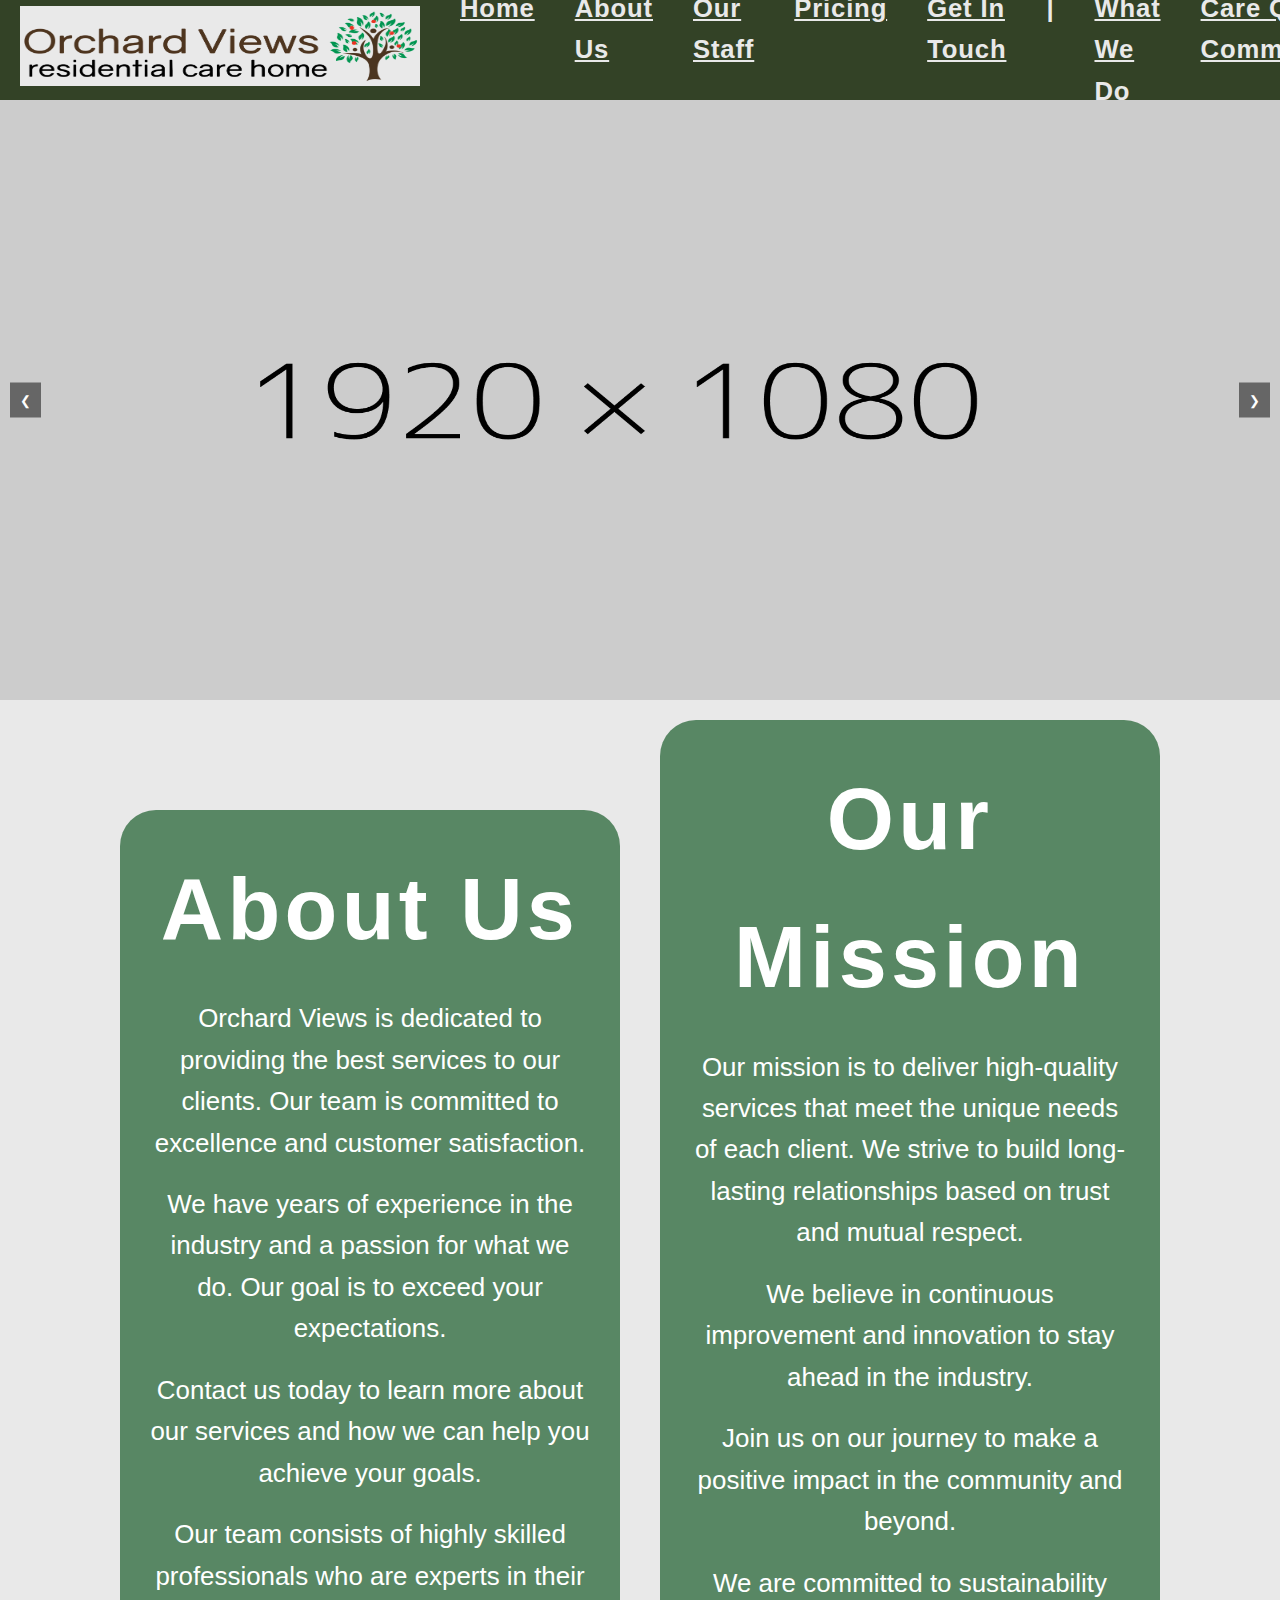
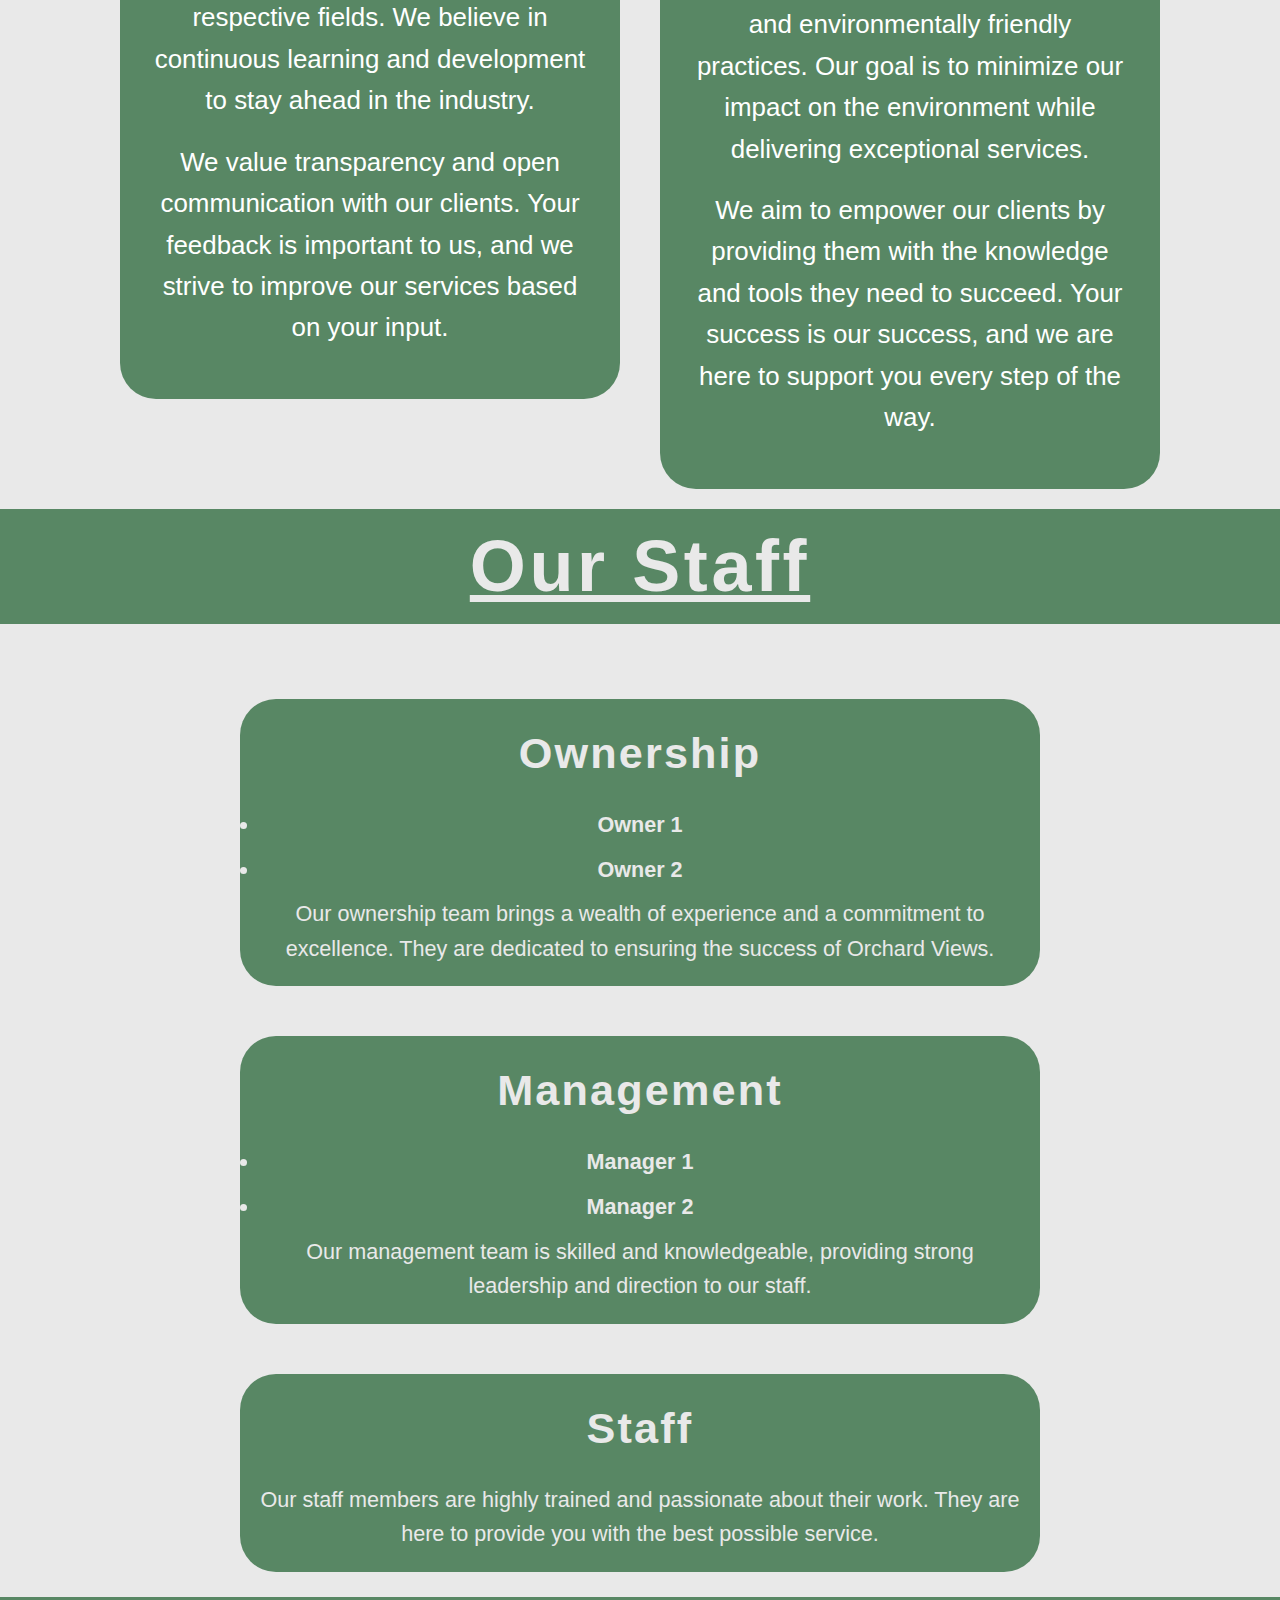
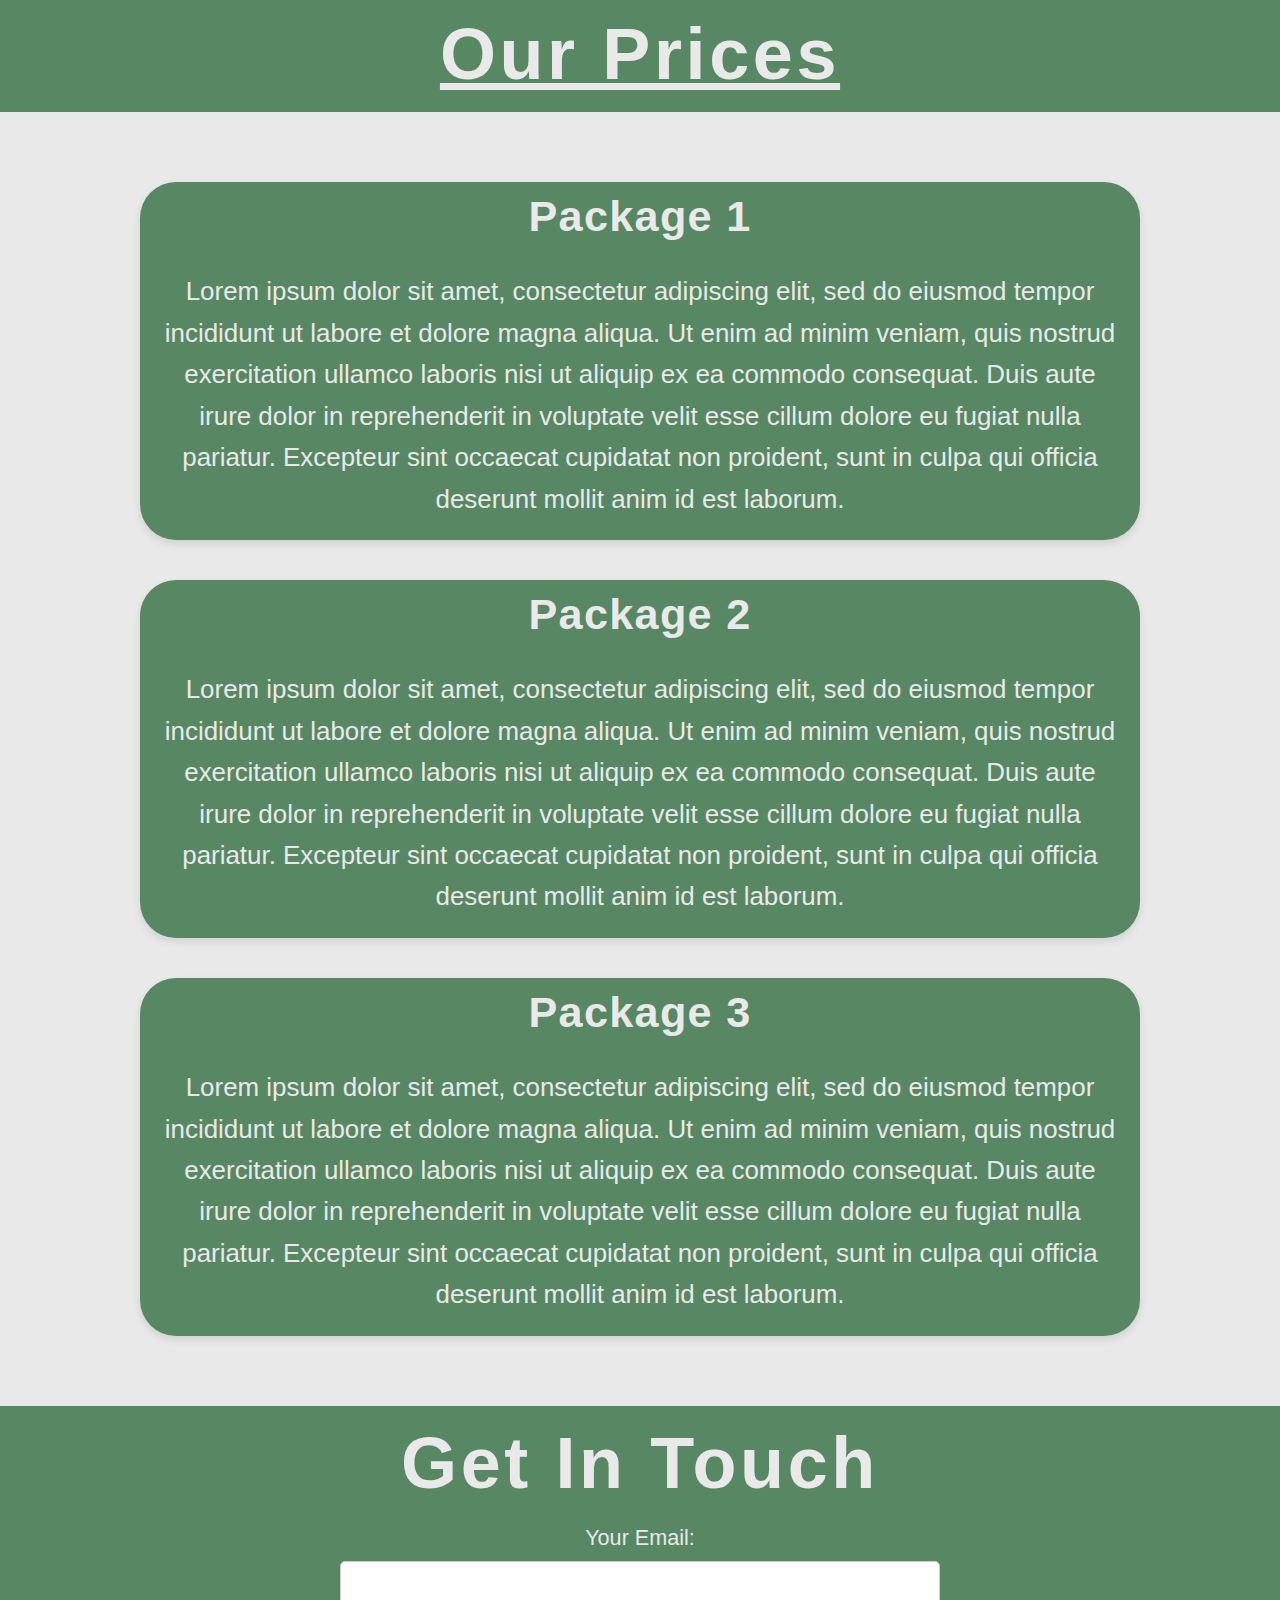
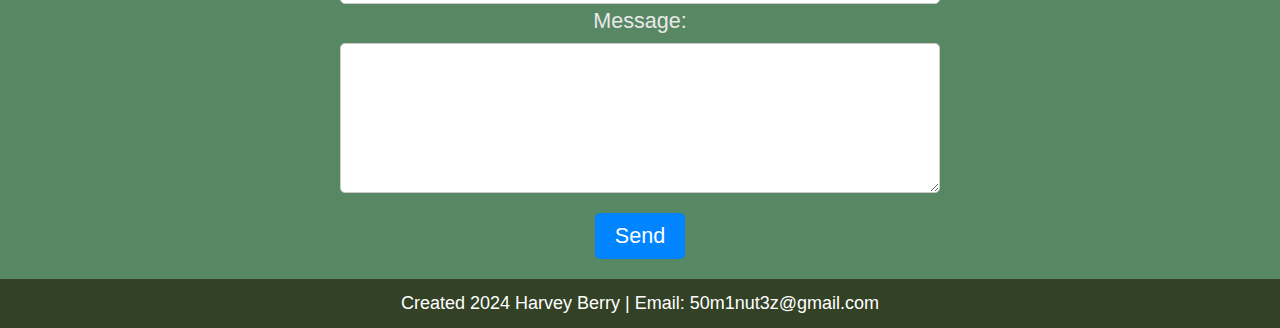
<file: index.html>
<!DOCTYPE html>
<html lang="en">
<head>
    <meta charset="UTF-8">
    <meta name="viewport" content="width=device-width, initial-scale=1.0">
    <meta name="description" content="Orchard Views Residential Care Home">
    <link rel="icon" href="GuiElements/TreeLogo.png">
    <title>Orchard Views Residential Care Home</title>
    <link rel="stylesheet" href="Formatting.css">
</head>

<body>
    <!-- Header Section -->
    <header>
        <a href="Index.html">
            <img src="GuiElements/TranspLogo.png" alt="Logo">
        </a>     
        <nav>
            <ul>

                <li><a href="index.html"><u>Home</u></a></li>
                <li><a href="#about"><u>About Us</u></a></li>
                <li><a href="#OurStaff"><u>Our Staff</u></a></li>
                <li><a href="#Pricing"><u>Pricing</u></a></li>
                <li><a href="#contact"><u>Get In Touch</u></a></li>

                <lidiv>|</lidiv>

                <li><a href="What We Do.html"><u>What We Do</u></a></li>
                <li><a href="CQC.html"><u>Care Quality Commission</u></a></li>

            </ul>
        </nav>
    </header>

    <!-- Carousel Section Test-->
    <section id="carousel">
        <div class="carousel-container">
            <div class="carousel-slide">
                <img src="GuiElements/hd1080.png" alt="Slide 1">
                <img src="GuiElements/hd1080.png" alt="Slide 2">
                <img src="GuiElements/hd1080.png" alt="Slide 3">
            </div>
        </div>
        <button class="prev" onclick="moveSlide(-1)">&#10094;</button>
        <button class="next" onclick="moveSlide(1)">&#10095;</button>
    </section>

    <!-- About Section -->
    <section id="about">
        <div class="about-text">
            <h1>About Us</h1>
            <p>
                Orchard Views is dedicated to providing the best services to our clients. Our team is committed to excellence and customer satisfaction.
            </p>
            <p>
                We have years of experience in the industry and a passion for what we do. Our goal is to exceed your expectations.
            </p>
            <p>
                Contact us today to learn more about our services and how we can help you achieve your goals.
            </p>
            <p>
                Our team consists of highly skilled professionals who are experts in their respective fields. We believe in continuous learning and development to stay ahead in the industry.
            </p>
            <p>
                We value transparency and open communication with our clients. Your feedback is important to us, and we strive to improve our services based on your input.
            </p>
        </div>
        <div class="about-text">
            <h1>Our Mission</h1>
            <p>
                Our mission is to deliver high-quality services that meet the unique needs of each client. We strive to build long-lasting relationships based on trust and mutual respect.
            </p>
            <p>
                We believe in continuous improvement and innovation to stay ahead in the industry.
            </p>
            <p>
                Join us on our journey to make a positive impact in the community and beyond.
            </p>
            <p>
                We are committed to sustainability and environmentally friendly practices. Our goal is to minimize our impact on the environment while delivering exceptional services.
            </p>
            <p>
                We aim to empower our clients by providing them with the knowledge and tools they need to succeed. Your success is our success, and we are here to support you every step of the way.
            </p>
        </div>
    </section>

    <!-- Our Staff Section -->
    <section id="OurStaff">
        <h1><u>Our Staff</u></h1>

        <div class="Staff1">
            <h2>Ownership</h2>
            <li>Owner 1</li>
            <li>Owner 2</li>
            <p>Our ownership team brings a wealth of experience and a commitment to excellence. They are dedicated to ensuring the success of Orchard Views.</p>
        </div>

        <div class="Staff2">
            <h2>Management</h2>
            <li>Manager 1</li>
            <li>Manager 2</li>
            <p>Our management team is skilled and knowledgeable, providing strong leadership and direction to our staff.</p>
        </div>

        <div class="Staff3">
            <h2>Staff</h2>
            <p>Our staff members are highly trained and passionate about their work. They are here to provide you with the best possible service.</p>
        </div>
    </section>

    <!-- Pricing Section -->
    <section id="Pricing">
        <h1><u>Our Prices</u></h1>

        <div class="package1">
            <h2>Package 1</h2>
            <p class="package-description">
                Lorem ipsum dolor sit amet, consectetur adipiscing elit, sed do eiusmod tempor incididunt ut labore et dolore magna aliqua. Ut enim ad minim veniam, quis nostrud exercitation ullamco laboris nisi ut aliquip ex ea commodo consequat. Duis aute irure dolor in reprehenderit in voluptate velit esse cillum dolore eu fugiat nulla pariatur. Excepteur sint occaecat cupidatat non proident, sunt in culpa qui officia deserunt mollit anim id est laborum.
            </p>
        </div>

        <div class="package2">
            <h2>Package 2</h2>
            <p class="package-description">
                Lorem ipsum dolor sit amet, consectetur adipiscing elit, sed do eiusmod tempor incididunt ut labore et dolore magna aliqua. Ut enim ad minim veniam, quis nostrud exercitation ullamco laboris nisi ut aliquip ex ea commodo consequat. Duis aute irure dolor in reprehenderit in voluptate velit esse cillum dolore eu fugiat nulla pariatur. Excepteur sint occaecat cupidatat non proident, sunt in culpa qui officia deserunt mollit anim id est laborum.
            </p>
        </div>

        <div class="package3">
            <h2>Package 3</h2>
            <p class="package-description">
                Lorem ipsum dolor sit amet, consectetur adipiscing elit, sed do eiusmod tempor incididunt ut labore et dolore magna aliqua. Ut enim ad minim veniam, quis nostrud exercitation ullamco laboris nisi ut aliquip ex ea commodo consequat. Duis aute irure dolor in reprehenderit in voluptate velit esse cillum dolore eu fugiat nulla pariatur. Excepteur sint occaecat cupidatat non proident, sunt in culpa qui officia deserunt mollit anim id est laborum.
            </p>
        </div>

    </section>

    <section id="contact">
        <h1>Get In Touch</h1>
        <div class="container">
            <form id="contactForm" action="https://formspree.io/f/meoqbbvv" method="POST">
                <label for="email">Your Email:</label>
                <input type="email" id="email" name="email" required minlength="5">
                <label for="message">Message:</label>
                <textarea id="message" name="message" required minlength="50"></textarea>
                <button type="submit">Send</button>
            </form>
            <p id="formResponse" style="display:none; color: green;">Thank you for your message. We will get back to you soon!</p>
        </div>
    </section>

    <div id="buttonContainer"></div>

    <footer>
        <p>Created 2024 Harvey Berry | Email: 50m1nut3z@gmail.com</p>
    </footer>

    <script src="Frontend.js" defer></script>
</body>
</html>
</file>
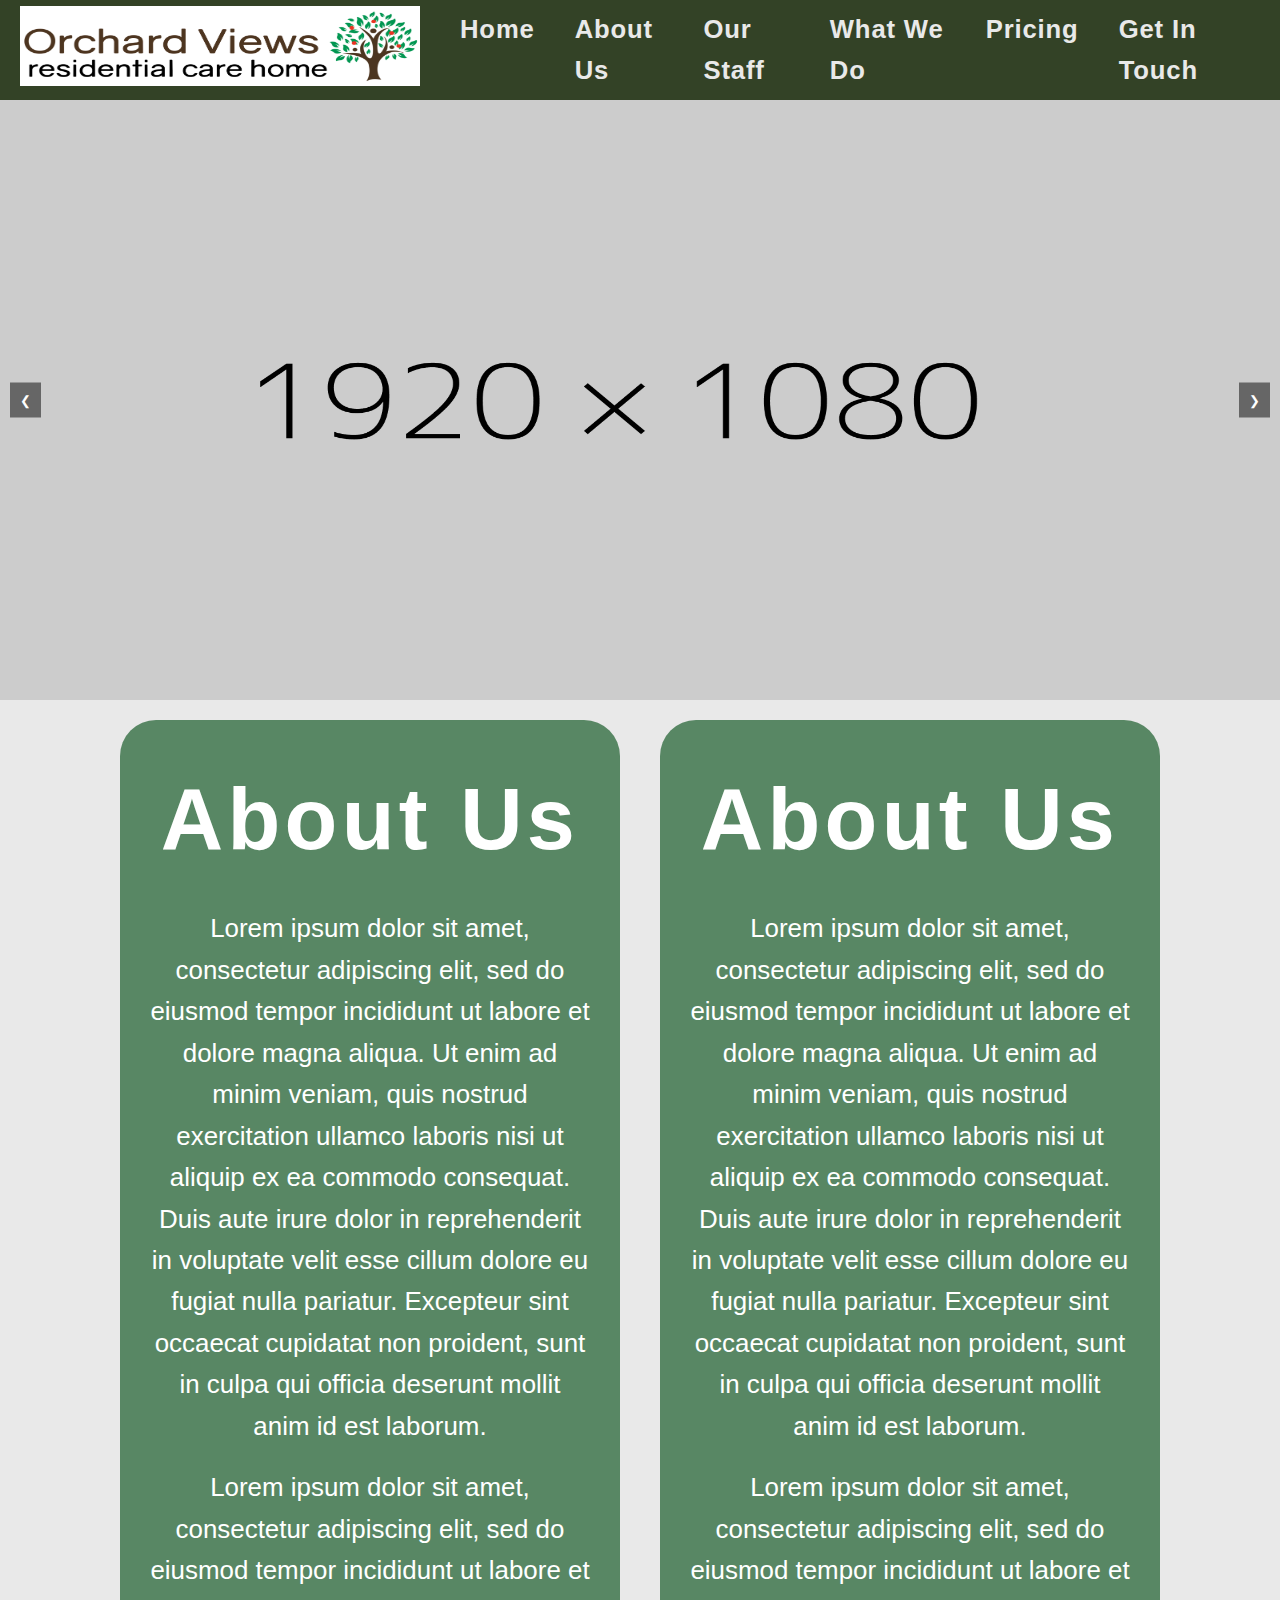
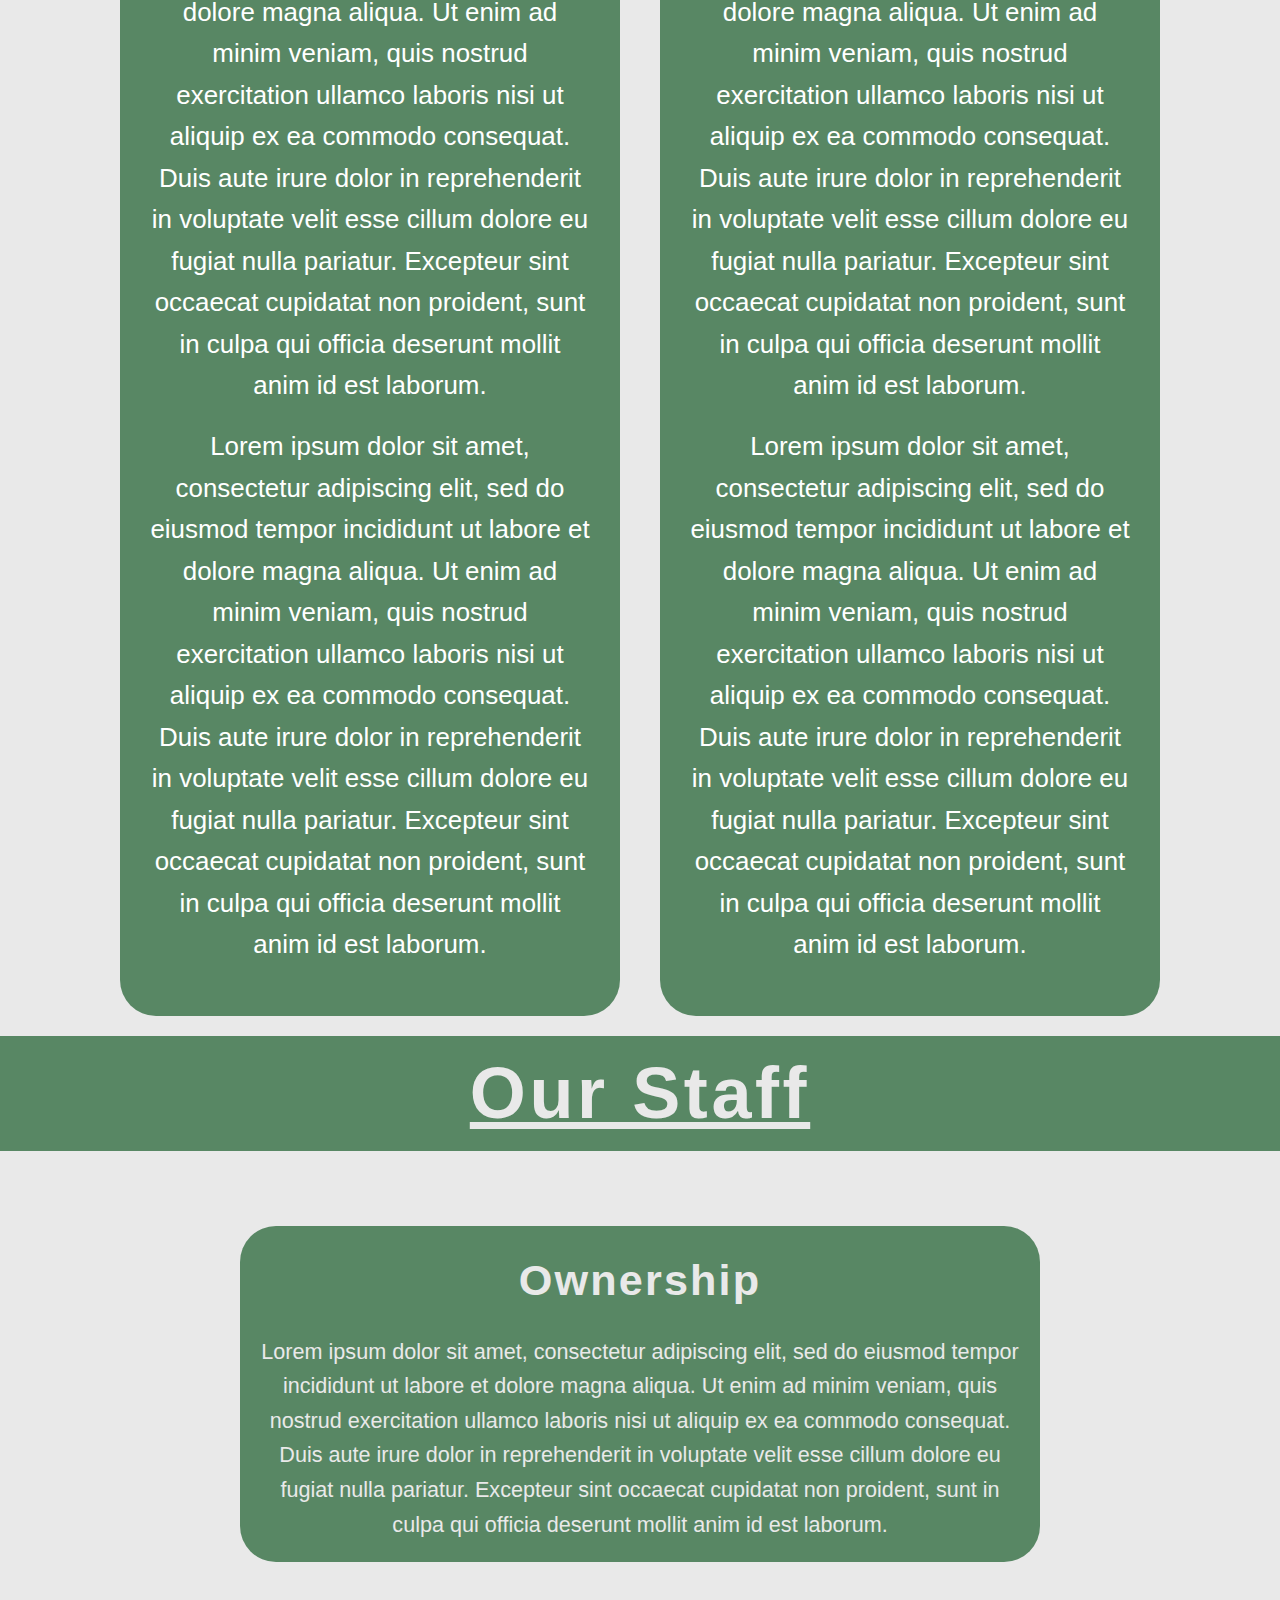
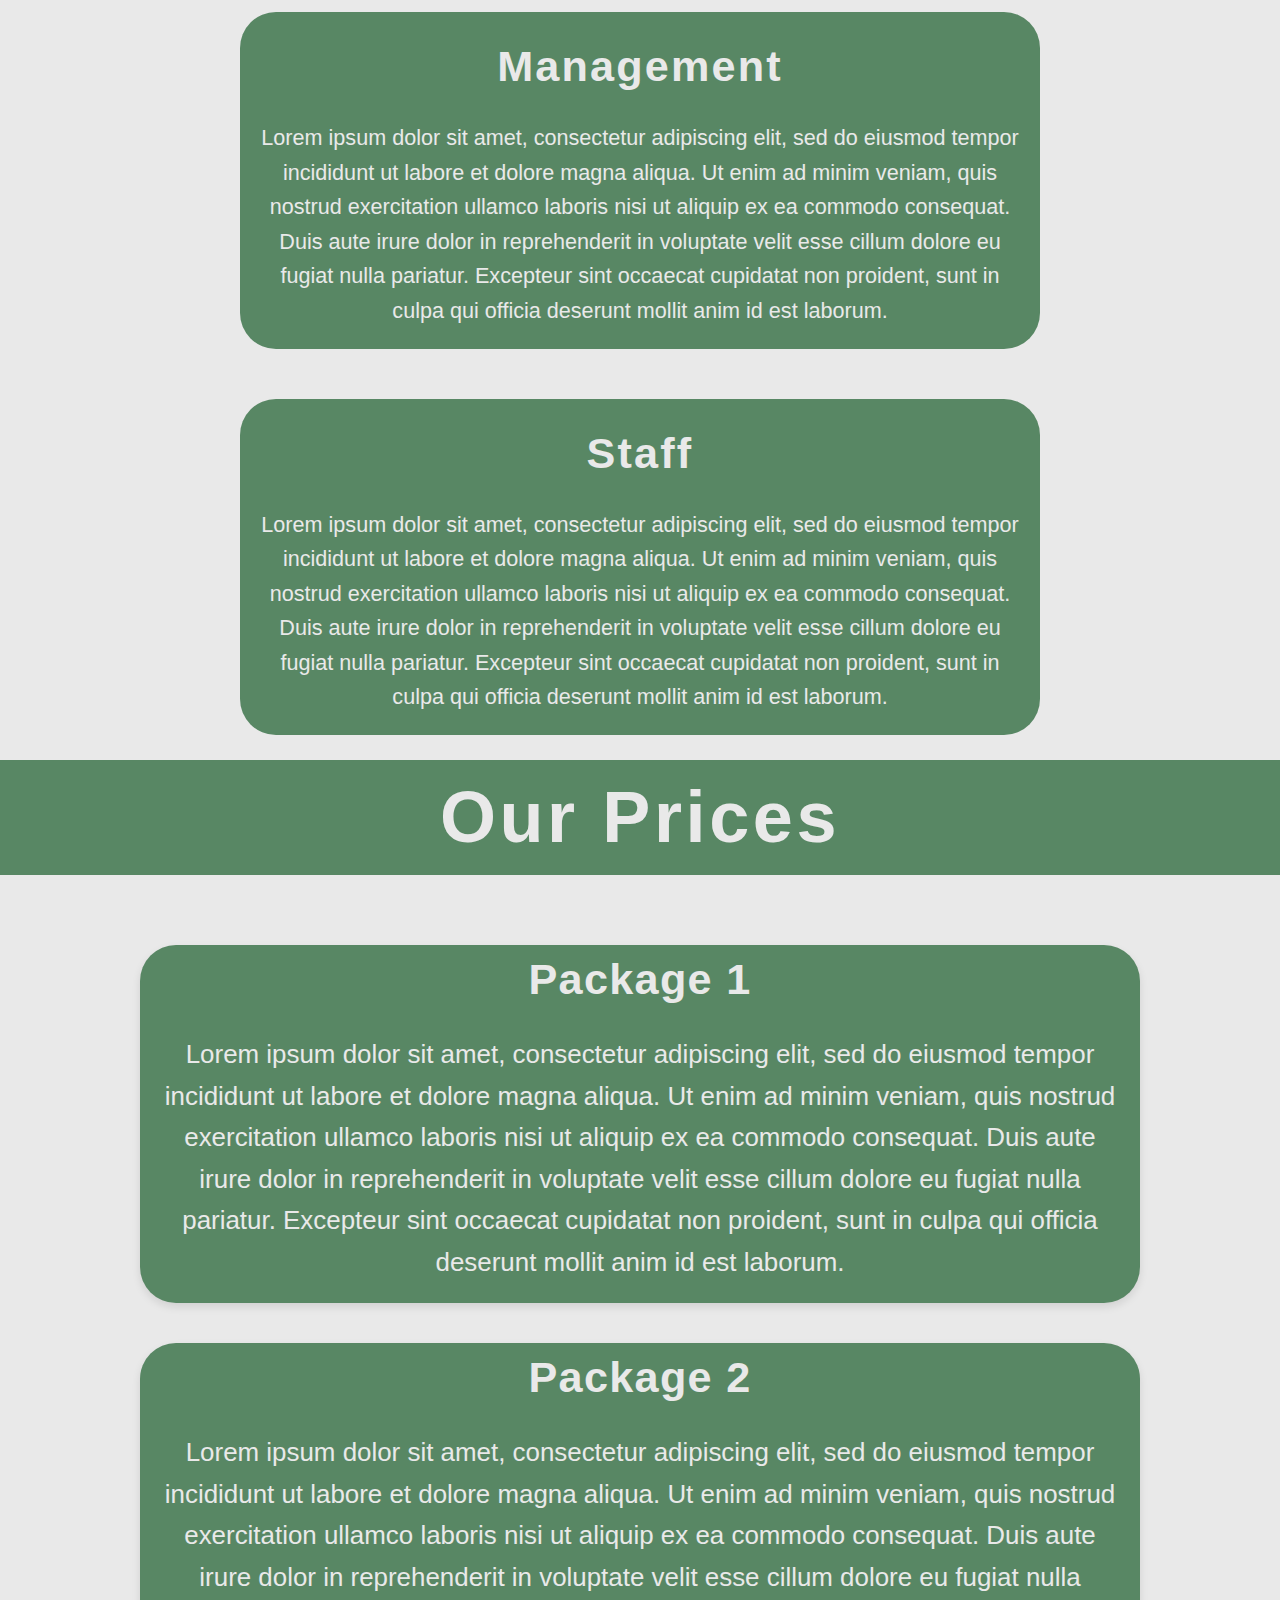
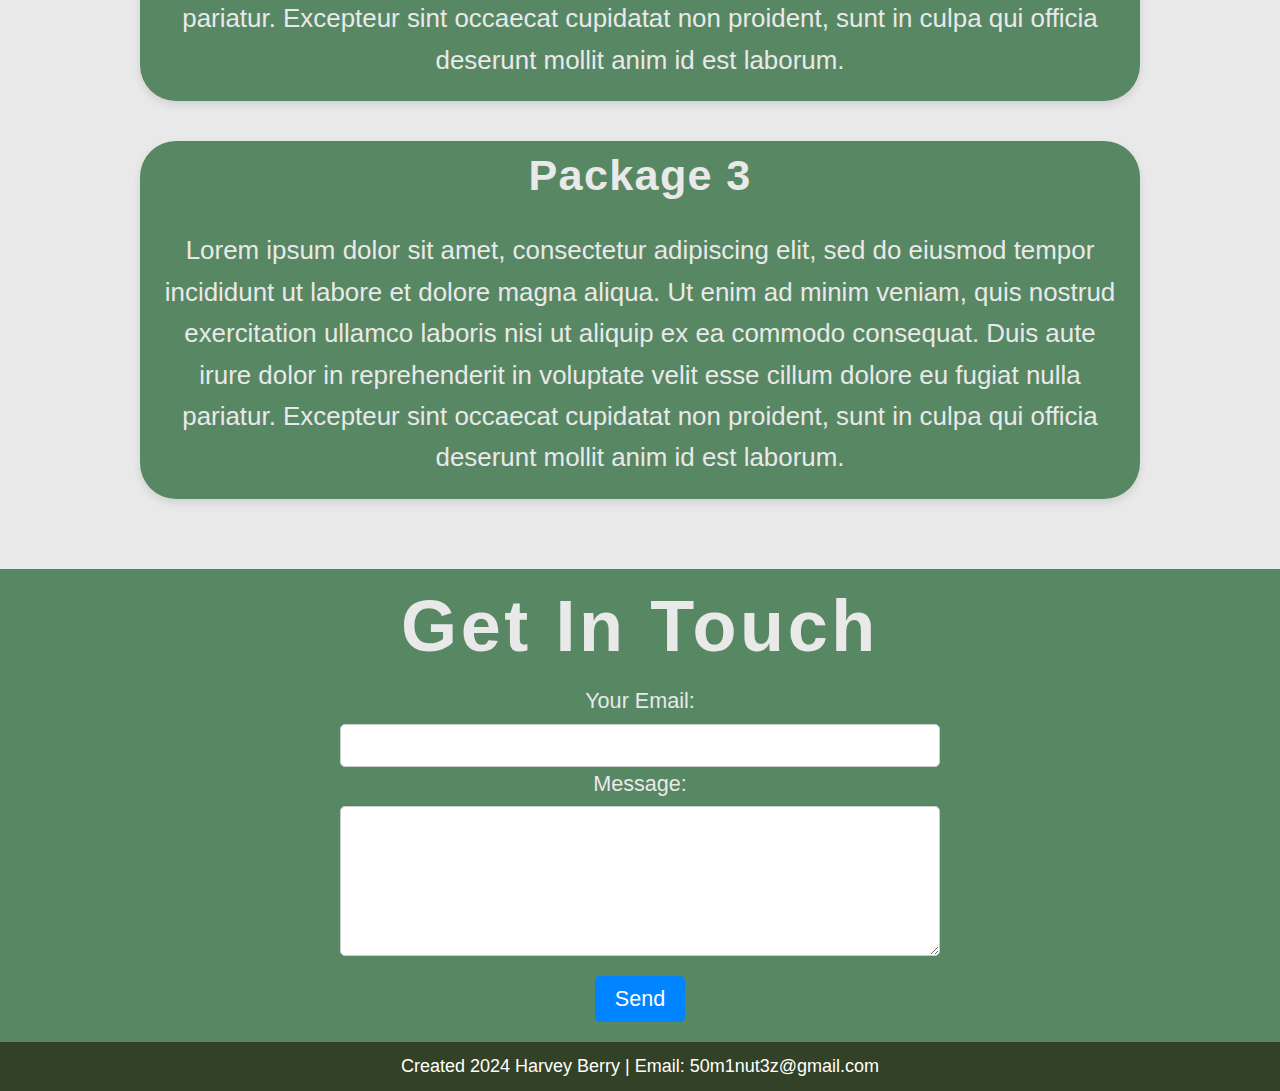
<file: Index.html>
<!DOCTYPE html>
<html lang="en">
<head>
    <meta charset="UTF-8">
    <meta name="viewport" content="width=device-width, initial-scale=1.0">
    <meta name="description" content="My Portfolio">
    <title>Orchard Views Mock-up</title>
    <link rel="stylesheet" href="Formatting.css">
</head>

<body>
    <!-- Header Section -->
    <header>
        <a href="Index.html">
            <img src="GuiElements/Logo.png" alt="Logo">
        </a>     
        <nav>
            <ul>
                <li><a href="Index.html">Home</a></li>
                <li><a href="#about">About Us</a></li>
                <li><a href="#OurStaff">Our Staff</a></li>
                <li><a href="What We Do.html">What We Do</a></li>
                <li><a href="#Pricing">Pricing</a></li>
                <li><a href="#contact">Get In Touch</a></li>
            </ul>
        </nav>
    </header>

    <!-- Carousel Section -->
    <section id="carousel">
        <div class="carousel-container">
            <div class="carousel-slide">
                <img src="GuiElements/hd1080.png" alt="Slide 1">
                <img src="GuiElements/hd1080.png" alt="Slide 2">
                <img src="GuiElements/hd1080.png" alt="Slide 3">
            </div>
        </div>
        <button class="prev" onclick="moveSlide(-1)">&#10094;</button>
        <button class="next" onclick="moveSlide(1)">&#10095;</button>
    </section>

    <!-- About Section -->
    <section id="about">
        <div class="about-text">
            <h1>About Us</h1>
            <p>
                Lorem ipsum dolor sit amet, consectetur adipiscing elit, sed do eiusmod tempor incididunt ut labore et dolore magna aliqua. Ut enim ad minim veniam, quis nostrud exercitation ullamco laboris nisi ut aliquip ex ea commodo consequat. Duis aute irure dolor in reprehenderit in voluptate velit esse cillum dolore eu fugiat nulla pariatur. Excepteur sint occaecat cupidatat non proident, sunt in culpa qui officia deserunt mollit anim id est laborum.
            </p>
            <p>
                Lorem ipsum dolor sit amet, consectetur adipiscing elit, sed do eiusmod tempor incididunt ut labore et dolore magna aliqua. Ut enim ad minim veniam, quis nostrud exercitation ullamco laboris nisi ut aliquip ex ea commodo consequat. Duis aute irure dolor in reprehenderit in voluptate velit esse cillum dolore eu fugiat nulla pariatur. Excepteur sint occaecat cupidatat non proident, sunt in culpa qui officia deserunt mollit anim id est laborum.
            </p>
            <p>
                Lorem ipsum dolor sit amet, consectetur adipiscing elit, sed do eiusmod tempor incididunt ut labore et dolore magna aliqua. Ut enim ad minim veniam, quis nostrud exercitation ullamco laboris nisi ut aliquip ex ea commodo consequat. Duis aute irure dolor in reprehenderit in voluptate velit esse cillum dolore eu fugiat nulla pariatur. Excepteur sint occaecat cupidatat non proident, sunt in culpa qui officia deserunt mollit anim id est laborum.
            </p>
        </div>
        <div class="about-text">
            <h1>About Us</h1>
            <p>
                Lorem ipsum dolor sit amet, consectetur adipiscing elit, sed do eiusmod tempor incididunt ut labore et dolore magna aliqua. Ut enim ad minim veniam, quis nostrud exercitation ullamco laboris nisi ut aliquip ex ea commodo consequat. Duis aute irure dolor in reprehenderit in voluptate velit esse cillum dolore eu fugiat nulla pariatur. Excepteur sint occaecat cupidatat non proident, sunt in culpa qui officia deserunt mollit anim id est laborum.
            </p>
            <p>
                Lorem ipsum dolor sit amet, consectetur adipiscing elit, sed do eiusmod tempor incididunt ut labore et dolore magna aliqua. Ut enim ad minim veniam, quis nostrud exercitation ullamco laboris nisi ut aliquip ex ea commodo consequat. Duis aute irure dolor in reprehenderit in voluptate velit esse cillum dolore eu fugiat nulla pariatur. Excepteur sint occaecat cupidatat non proident, sunt in culpa qui officia deserunt mollit anim id est laborum.
            </p>
            <p>
                Lorem ipsum dolor sit amet, consectetur adipiscing elit, sed do eiusmod tempor incididunt ut labore et dolore magna aliqua. Ut enim ad minim veniam, quis nostrud exercitation ullamco laboris nisi ut aliquip ex ea commodo consequat. Duis aute irure dolor in reprehenderit in voluptate velit esse cillum dolore eu fugiat nulla pariatur. Excepteur sint occaecat cupidatat non proident, sunt in culpa qui officia deserunt mollit anim id est laborum.
            </p>
        </div>
    </section>

    <!-- Our Staff Section -->
    <section id="OurStaff">
        <h1><u>Our Staff</u></h1>

        <div class="Staff1">
            <h2>Ownership</h2>
            <p>Lorem ipsum dolor sit amet, consectetur adipiscing elit, sed do eiusmod tempor incididunt ut labore et dolore magna aliqua. Ut enim ad minim veniam, quis nostrud exercitation ullamco laboris nisi ut aliquip ex ea commodo consequat. Duis aute irure dolor in reprehenderit in voluptate velit esse cillum dolore eu fugiat nulla pariatur. Excepteur sint occaecat cupidatat non proident, sunt in culpa qui officia deserunt mollit anim id est laborum.</p>
        </div>

        <div class="Staff2">
            <h2>Management</h2>
            <p>Lorem ipsum dolor sit amet, consectetur adipiscing elit, sed do eiusmod tempor incididunt ut labore et dolore magna aliqua. Ut enim ad minim veniam, quis nostrud exercitation ullamco laboris nisi ut aliquip ex ea commodo consequat. Duis aute irure dolor in reprehenderit in voluptate velit esse cillum dolore eu fugiat nulla pariatur. Excepteur sint occaecat cupidatat non proident, sunt in culpa qui officia deserunt mollit anim id est laborum.</p>
        </div>

        <div class="Staff3">
            <h2>Staff</h2>
            <p>Lorem ipsum dolor sit amet, consectetur adipiscing elit, sed do eiusmod tempor incididunt ut labore et dolore magna aliqua. Ut enim ad minim veniam, quis nostrud exercitation ullamco laboris nisi ut aliquip ex ea commodo consequat. Duis aute irure dolor in reprehenderit in voluptate velit esse cillum dolore eu fugiat nulla pariatur. Excepteur sint occaecat cupidatat non proident, sunt in culpa qui officia deserunt mollit anim id est laborum.</p>
        </div>
    </section>

    <!-- Pricing Section -->
    <section id="Pricing">
        <h1>Our Prices</h1>

        <div class="package1">
            <h2>Package 1</h2>
            <p class="package-description">
                Lorem ipsum dolor sit amet, consectetur adipiscing elit, sed do eiusmod tempor incididunt ut labore et dolore magna aliqua. Ut enim ad minim veniam, quis nostrud exercitation ullamco laboris nisi ut aliquip ex ea commodo consequat. Duis aute irure dolor in reprehenderit in voluptate velit esse cillum dolore eu fugiat nulla pariatur. Excepteur sint occaecat cupidatat non proident, sunt in culpa qui officia deserunt mollit anim id est laborum.
            </p>
        </div>

        <div class="package2">
            <h2>Package 2</h2>
            <p class="package-description">
                Lorem ipsum dolor sit amet, consectetur adipiscing elit, sed do eiusmod tempor incididunt ut labore et dolore magna aliqua. Ut enim ad minim veniam, quis nostrud exercitation ullamco laboris nisi ut aliquip ex ea commodo consequat. Duis aute irure dolor in reprehenderit in voluptate velit esse cillum dolore eu fugiat nulla pariatur. Excepteur sint occaecat cupidatat non proident, sunt in culpa qui officia deserunt mollit anim id est laborum.
            </p>
        </div>

        <div class="package3">
            <h2>Package 3</h2>
            <p class="package-description">
                Lorem ipsum dolor sit amet, consectetur adipiscing elit, sed do eiusmod tempor incididunt ut labore et dolore magna aliqua. Ut enim ad minim veniam, quis nostrud exercitation ullamco laboris nisi ut aliquip ex ea commodo consequat. Duis aute irure dolor in reprehenderit in voluptate velit esse cillum dolore eu fugiat nulla pariatur. Excepteur sint occaecat cupidatat non proident, sunt in culpa qui officia deserunt mollit anim id est laborum.
            </p>
        </div>
    </section>

    <!-- Contact Section -->
    <section id="contact">
        <h1>Get In Touch</h1>
        <div class="container">
            <form id="contactForm" action="https://script.google.com/macros/s/AKfycbzmpf64iz3oRb_ql3FObffHAHpu71xwiJwus9_4wXIeNocvcBcTu-LazKXexA6mg3JT/exec" method="POST">
                <label for="email">Your Email:</label>
                <input type="email" id="email" name="email" required>
                <label for="message">Message:</label>
                <textarea id="message" name="message" required></textarea>
                <button type="submit">Send</button>
            </form>
            <p id="formResponse" style="display:none; color: green;">Thank you for your message. We will get back to you soon!</p>
        </div>
    </section>

    <!-- Scroll-to-top button container -->
    <div id="buttonContainer"></div>

    <!-- Footer Section -->
    <footer>
        <p>Created 2024 Harvey Berry | Email: 50m1nut3z@gmail.com</p>
    </footer>

    <script src="Frontend.js" defer></script>
</body>
</html>
</file>
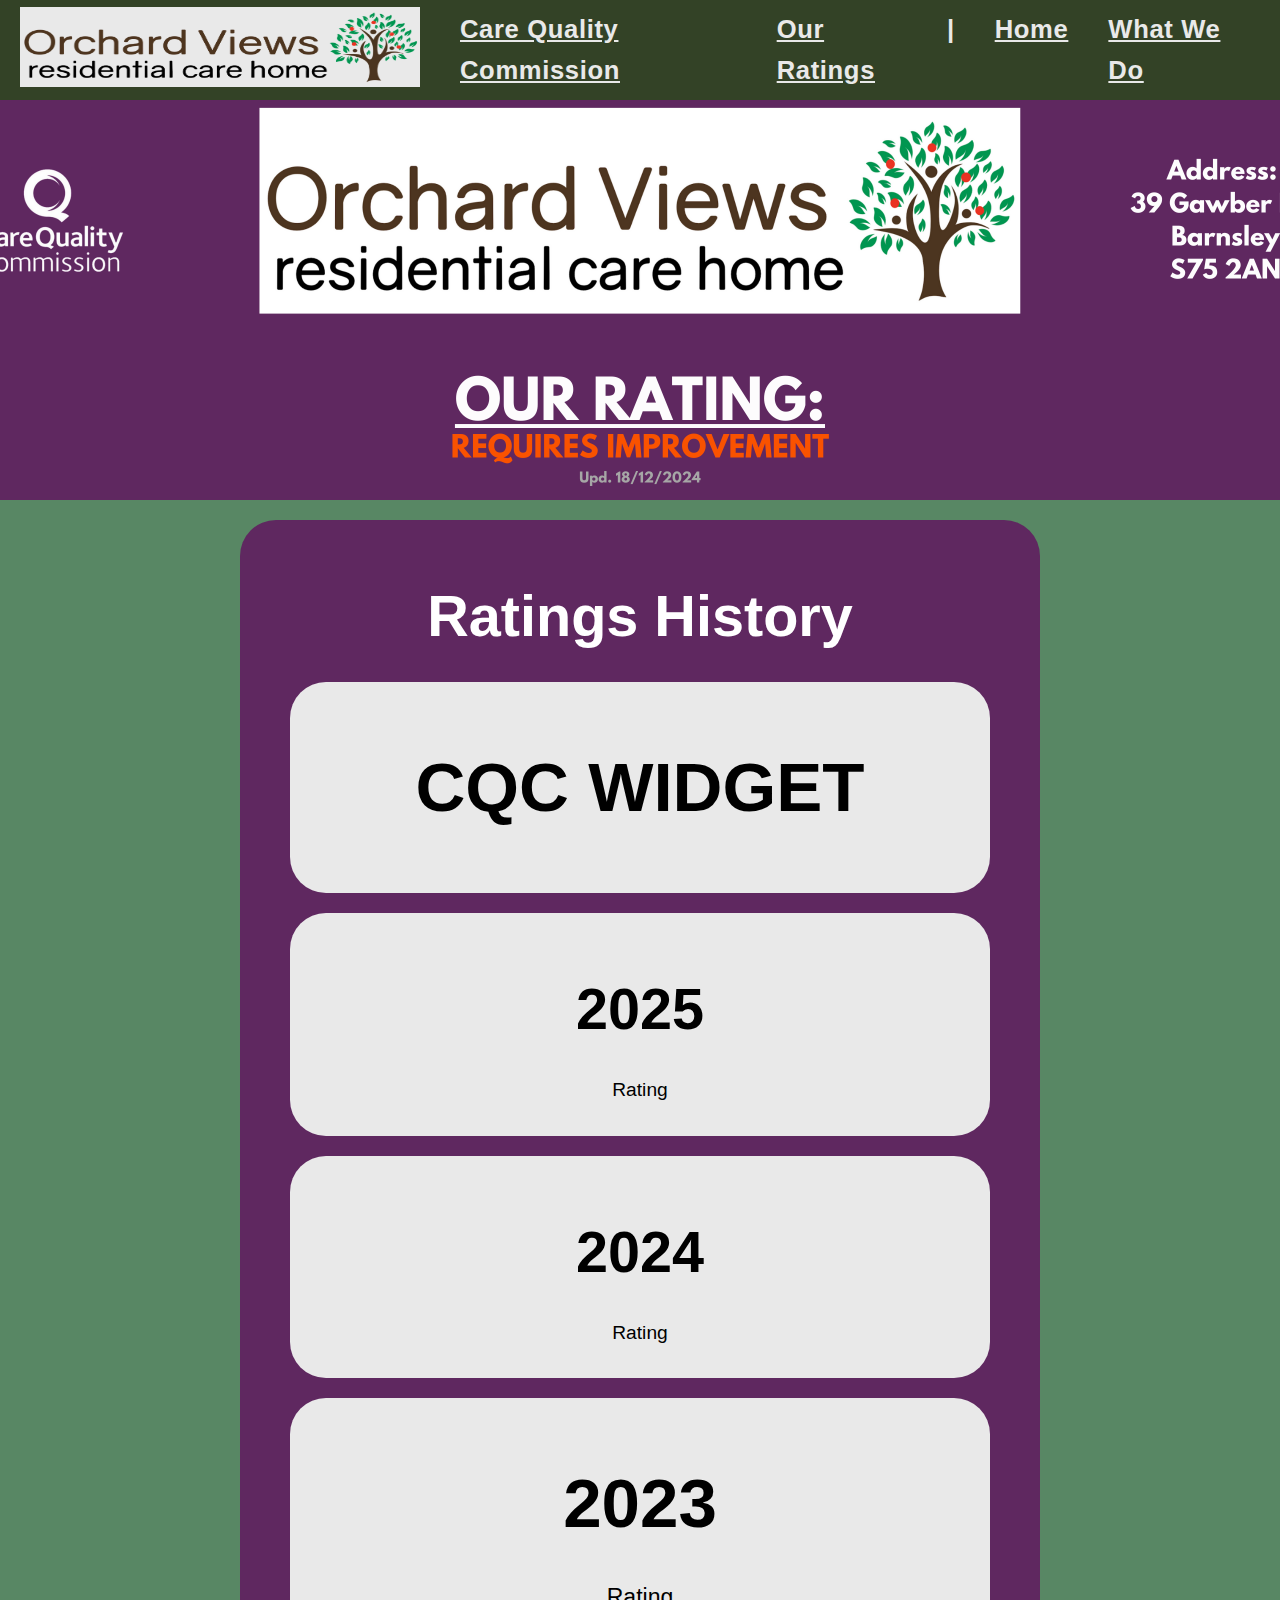
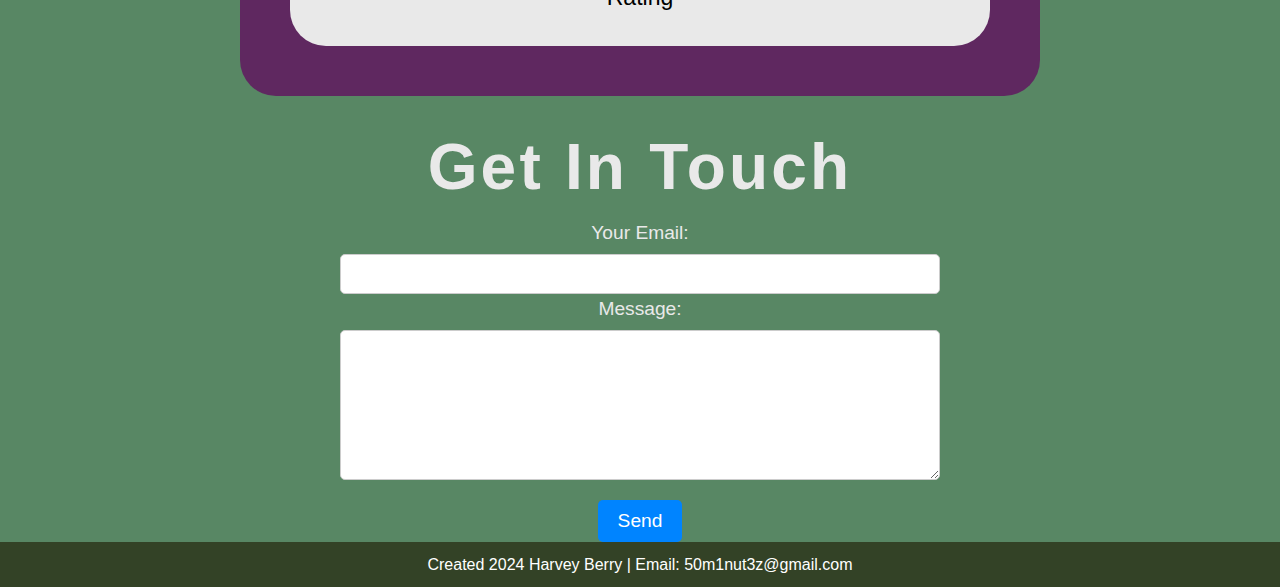
<file: CQC.html>
<!DOCTYPE html>
<html lang="en">
<head>
    <meta charset="UTF-8">
    <meta name="viewport" content="width=device-width, initial-scale=1.0">
    <meta name="description" content="Orchard Views Residential Care Home">
    <link rel="icon" href="GuiElements/TreeLogo.png">

    <title>Orchard Views Residential Care Home</title>
    <link rel="stylesheet" href="CqcPageFormat.css">
</head>

<body>
    <!-- Header Section -->
    <header>
        <a href="Index.html">
            <img src="GuiElements/TranspLogo.png" alt="Logo">
        </a>     
        <nav>
            <ul>
                <li><a href="CQC.html"><u>Care Quality Commission</u></a></li>
                <li><a href="#ratings"><u>Our Ratings</u></a></li>
                <li>|</li>
                <li><a href="index.html"><u>Home</u></a></li>
                <li><a href="What We Do.html"><u>What We Do</u></a></li>
            </ul>
        </nav>
    </header>

    <!-- Landing Image -->
    <section id="landing-image">
        <div class="image-container">
            <img src="GuiElements/CQCBANNER.png" alt="Slide 1" class="active">
        </div>
    </section>

    <!-- Ratings Section -->
    <section id="ratings">
        <div class="ratings-container">
            <h1>Ratings History</h1>
            
            <div class="ratings-text3">
                <h1>CQC WIDGET</h1>
                <script type="text/javascript" src="https://www.cqc.org.uk/sites/all/modules/custom/cqc_widget/widget.js?data-id=1-114118383&data-host=https://www.cqc.org.uk&type=location"></script>
            </div>

            <div class="ratings-text1">
                <h1>2025</h1>
                <p>Rating</p>
            </div>

            <div class="ratings-text2">
                <h1>2024</h1>
                <p>Rating</p>
            </div>

            <div class="ratings-text3">
                <h1>2023</h1>
                <p>Rating</p>
            </div>
        </div>
    </section>

    <!-- Contact Section -->
    <section id="contact">
        <h1>Get In Touch</h1>
        <div class="container">
            <form id="contactForm" action="https://formspree.io/f/meoqbbvv" method="POST">
                <label for="email">Your Email:</label>
                <input type="email" id="email" name="email" required>
                <label for="message">Message:</label>
                <textarea id="message" name="message" required></textarea>
                <button type="submit">Send</button>
            </form>
            <p id="formResponse" style="display:none; color: green;">Thank you for your message. We will get back to you soon!</p>
        </div>
    </section>

    <!-- Scroll-to-top button container -->
    <div id="buttonContainer"></div>

    <!-- Footer Section -->
    <footer>
        <p>Created 2024 Harvey Berry | Email: 50m1nut3z@gmail.com</p>
    </footer>

    <script src="Frontend.js" defer></script>
</body>
</html>
</file>
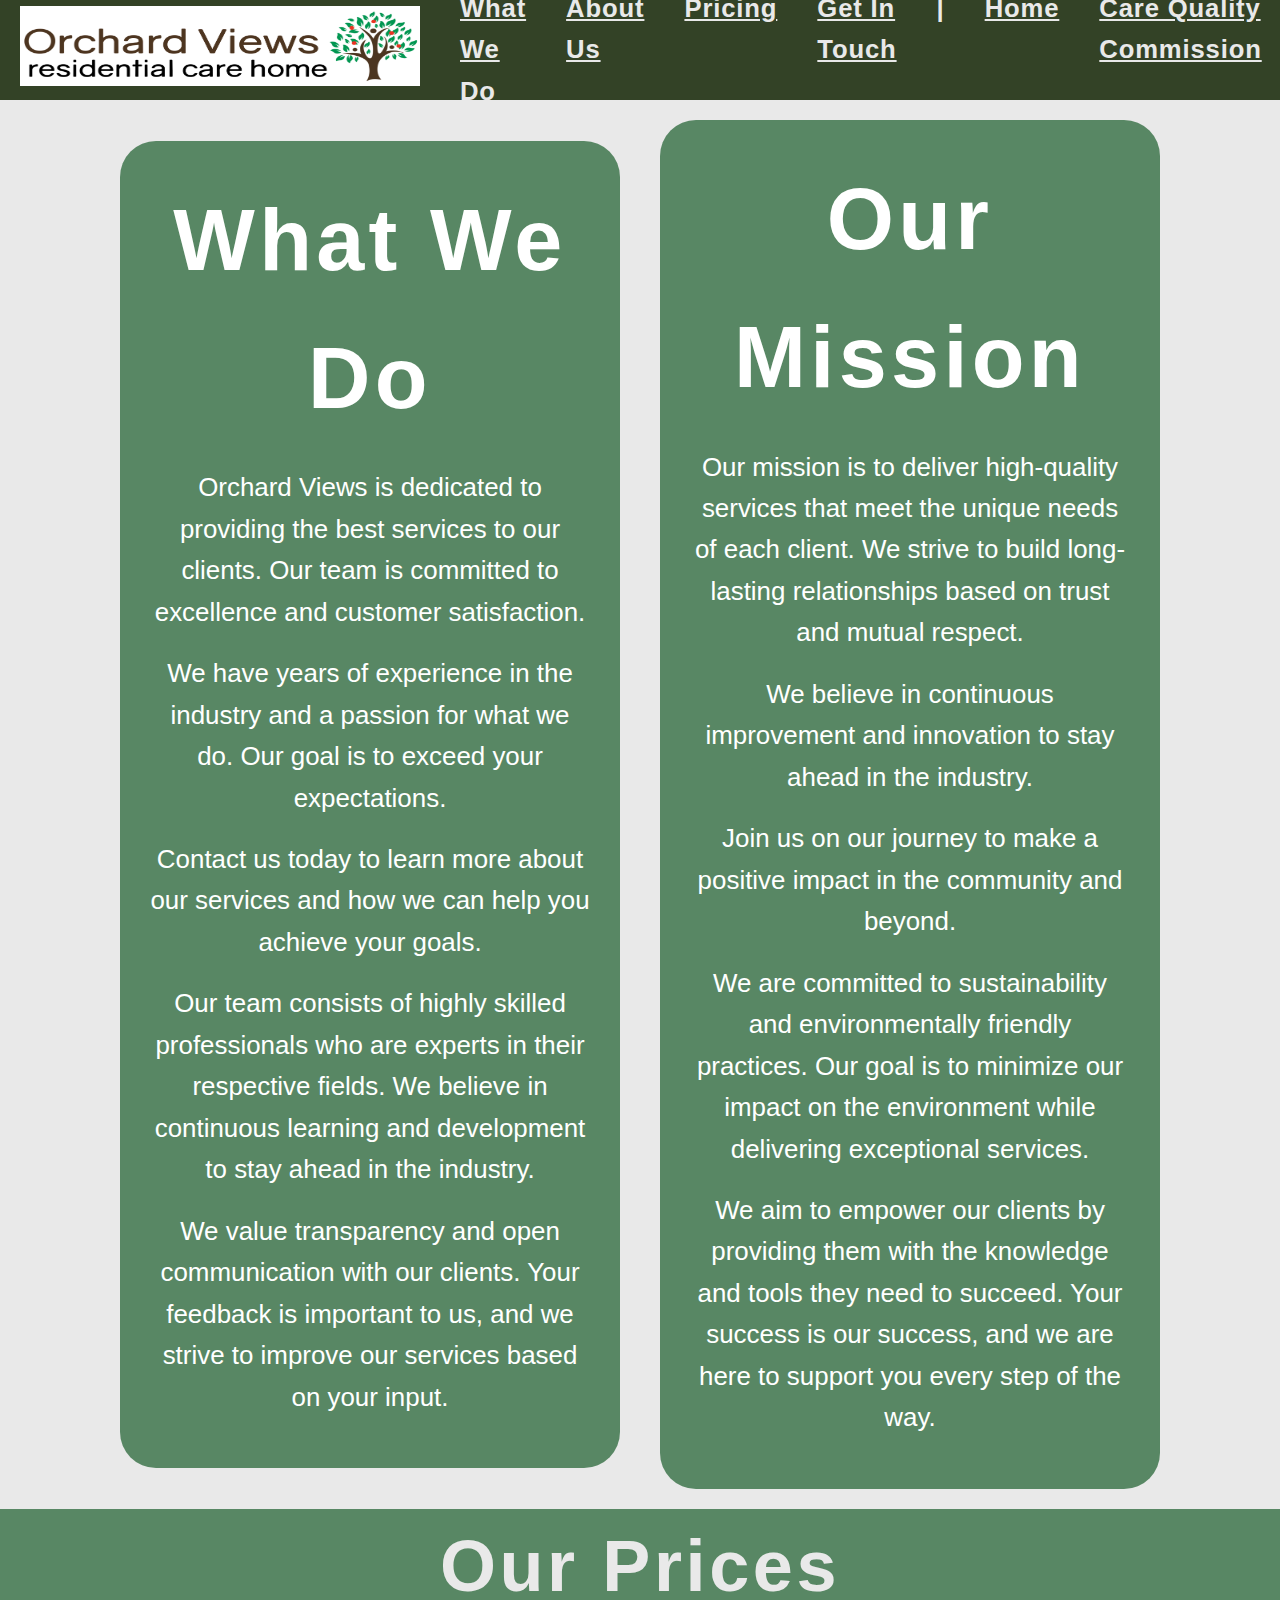
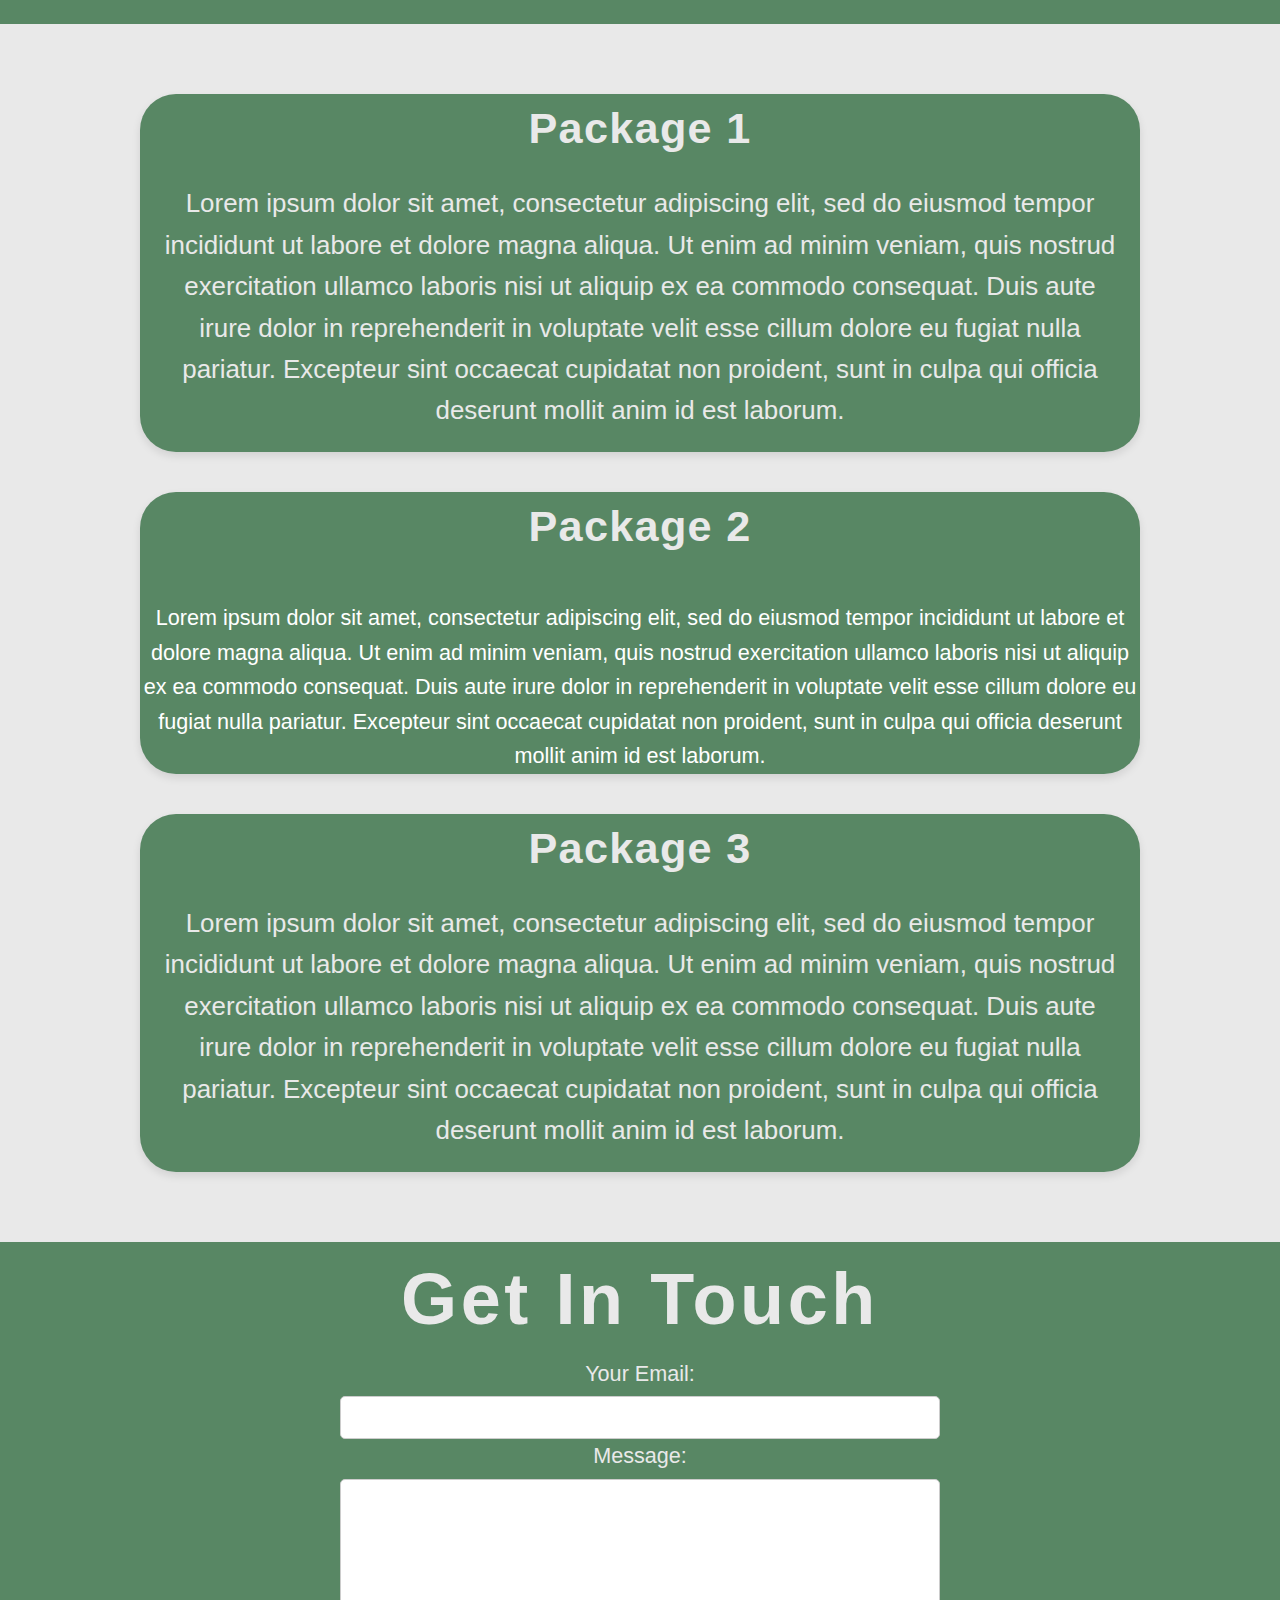
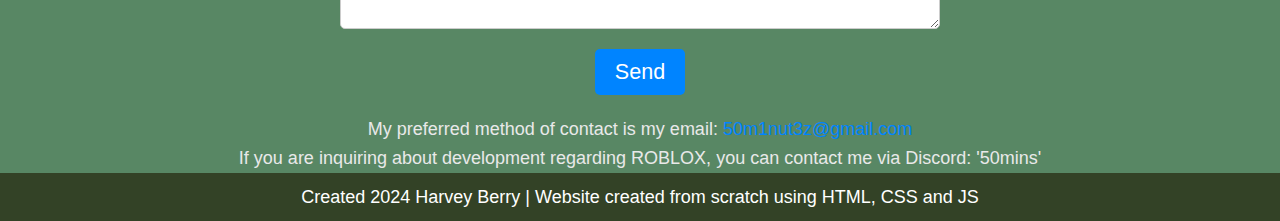
<file: What We Do.html>
<!DOCTYPE html>
<html lang="en">
<head>
    <meta charset="UTF-8">
    <meta name="viewport" content="width=device-width, initial-scale=1.0">
    <meta name="description" content="Orchard Views Residential Care Home">
    <link rel="icon" href="GuiElements/TreeLogo.png">
    <title>Orchard Views Residential Care Home</title>
    <link rel="stylesheet" href="Formatting.css">
</head>

<body>
    <header>
        <a href="index.html">
            <img src="GuiElements/Logo.png" alt="Logo">
        </a>     
        <nav>
            <ul>
                <li><a href="What We Do.html"><u>What We Do</u></a></li>
                <li><a href="#about"><u>About Us</u></a></li>
                <li><a href="#Pricing"><u>Pricing</u></a></li>
                <li><a href="#contact"><u>Get In Touch</u></a></li>

                <lidiv>|</lidiv>

                <li><a href="index.html"><u>Home</u></a></li>
                <li><a href="CQC.html"><u>Care Quality Commission</u></a></li>
            </ul>
        </nav>
    </header>

    <section id="about">
        <div class="about-text">
            <h1>What We Do</h1>
            <p>
                Orchard Views is dedicated to providing the best services to our clients. Our team is committed to excellence and customer satisfaction.
            </p>
            <p>
                We have years of experience in the industry and a passion for what we do. Our goal is to exceed your expectations.
            </p>
            <p>
                Contact us today to learn more about our services and how we can help you achieve your goals.
            </p>
            <p>
                Our team consists of highly skilled professionals who are experts in their respective fields. We believe in continuous learning and development to stay ahead in the industry.
            </p>
            <p>
                We value transparency and open communication with our clients. Your feedback is important to us, and we strive to improve our services based on your input.
            </p>
        </div>

        <div class="about-text">
            <h1>Our Mission</h1>
            <p>
                Our mission is to deliver high-quality services that meet the unique needs of each client. We strive to build long-lasting relationships based on trust and mutual respect.
            </p>
            <p>
                We believe in continuous improvement and innovation to stay ahead in the industry.
            </p>
            <p>
                Join us on our journey to make a positive impact in the community and beyond.
            </p>
            <p>
                We are committed to sustainability and environmentally friendly practices. Our goal is to minimize our impact on the environment while delivering exceptional services.
            </p>
            <p>
                We aim to empower our clients by providing them with the knowledge and tools they need to succeed. Your success is our success, and we are here to support you every step of the way.
            </p>
        </div>
    </section>

    <section id="Pricing">
        <h1>Our Prices</h1>

        <div class="package1">
            <h2>Package 1</h2>
            <p class="package-description">
                Lorem ipsum dolor sit amet, consectetur adipiscing elit, sed do eiusmod tempor incididunt ut labore et dolore magna aliqua. Ut enim ad minim veniam, quis nostrud exercitation ullamco laboris nisi ut aliquip ex ea commodo consequat. Duis aute irure dolor in reprehenderit in voluptate velit esse cillum dolore eu fugiat nulla pariatur. Excepteur sint occaecat cupidatat non proident, sunt in culpa qui officia deserunt mollit anim id est laborum.
            </p>
        </div>

        <div class="package2">
            <h2>Package 2</h2>
            <p class="package-description"></p>
                Lorem ipsum dolor sit amet, consectetur adipiscing elit, sed do eiusmod tempor incididunt ut labore et dolore magna aliqua. Ut enim ad minim veniam, quis nostrud exercitation ullamco laboris nisi ut aliquip ex ea commodo consequat. Duis aute irure dolor in reprehenderit in voluptate velit esse cillum dolore eu fugiat nulla pariatur. Excepteur sint occaecat cupidatat non proident, sunt in culpa qui officia deserunt mollit anim id est laborum.
            </p>
        </div>

        <div class="package3">
            <h2>Package 3</h2>
            <p class="package-description">
                Lorem ipsum dolor sit amet, consectetur adipiscing elit, sed do eiusmod tempor incididunt ut labore et dolore magna aliqua. Ut enim ad minim veniam, quis nostrud exercitation ullamco laboris nisi ut aliquip ex ea commodo consequat. Duis aute irure dolor in reprehenderit in voluptate velit esse cillum dolore eu fugiat nulla pariatur. Excepteur sint occaecat cupidatat non proident, sunt in culpa qui officia deserunt mollit anim id est laborum.
            </p>
        </div>
    </section>

    <section id="contact">
        <h1>Get In Touch</h1>
        <div class="container">
            <form id="contactForm" action="https://formspree.io/f/meoqbbvv" method="POST">
                <label for="email">Your Email:</label>
                <input type="email" id="email" name="email" required>
                <label for="message">Message:</label>
                <textarea id="message" name="message" required></textarea>
                <button type="submit">Send</button>
            </form>
            
            <p id="formResponse" style="display:none; color: green;">Thank you for your message. We will get back to you soon!</p>
            <p>My preferred method of contact is my email: <a href="mailto:50m1nut3z@gmail.com">50m1nut3z@gmail.com</a></p>
            <p>If you are inquiring about development regarding ROBLOX, you can contact me via Discord: '50mins'</p>
        </div>
    </section>

    <div id="buttonContainer"></div>

    <footer>
        <p>Created 2024 Harvey Berry | Website created from scratch using HTML, CSS and JS</p>
    </footer>

    <script src="Frontend.js" defer></script>
</body>
</html>
</file>
<file: Formatting.css>
* {
    margin: 0;
    padding: 0;
    box-sizing: border-box;
}

body {
    font-family: Arial, Helvetica, sans-serif;
    font-size: 18px; /* Increased base font size */
    line-height: 1.6;
    background-color: #334226;
    color: #e9e9e9;
}

a {
    text-decoration: none;
    color: #e9e9e9;
}

ul {
    list-style: none;
}

/* Header Navigation: [ABOUT ME], [MY SKILLSET], [GET IN TOUCH] Jumps */
header {
    font-weight: bold;
    font-size: 0.95em; /* Standardized font size */
    letter-spacing: 0.05em;
    background-color: #334226;
    color: #e9e9e9;
    display: flex;
    padding: 10px 20px;
    margin: auto;
    align-items: center;
    height: 100px;
}

header img {
    width: 400px;
    height: 80px;
    margin-right: 20px;
    background-color: #e9e9e9;
}

header nav {
    font-size: 1.5em; /* Standardized font size */
    display: flex;
    align-items: center;
}

header nav ul {
    display: flex;
    justify-content: flex-start;
    margin-left: 0;
}

header nav ul li {
    margin: 0 20px;
}

header nav ul lidiv {
    margin: 0 20px;
}

#carousel {
    position: relative;
    height: 600px;
    width: 100%;
    margin: 0 auto;
    overflow: hidden;
}

.carousel-container {
    display: flex;
    transition: transform 0.5s ease-in-out;
    height: 600px;
    width: 100%;
}

.carousel-slide {
    display: flex;
    width: 100%;
}

.carousel-slide img {
    width: 100%;
    transition: transform 0.5s ease-in-out, opacity 0.5s ease-in-out;
    display: none;
}

.carousel-slide img.active {
    display: block;
}

.slide-in {
    transform: translateX(0);
    opacity: 1;
}

.slide-out {
    transform: translateX(-100%);
    opacity: 0;
}

.prev, .next {
    position: absolute;
    top: 50%;
    transform: translateY(-50%);
    background-color: rgba(0, 0, 0, 0.5);
    color: white;
    border: none;
    padding: 10px;
    cursor: pointer;
    z-index: 10;
}

.prev {
    left: 10px;
}

.next {
    right: 10px;
}

/* About Section */
#about {
    position: relative;
    padding: 0px 100px;
    text-align: center;
    background-color: #e9e9e9;
    color: white;
    line-height: 1.6;
    display: flex;
    flex-direction: row;
    justify-content: center;
    align-items: center;
    flex-wrap: wrap;
    flex-grow: 1;
    min-height: 100vh;
}

/* Wrapper for the About text with rounded corners and background */
.about-text {
    background-color: #588764;
    border-radius: 36px;
    padding: 30px;
    max-height: 100%;
    max-width: 800px;
    min-width: 800px;
    min-height: 800px;
    margin: 20px;
    z-index: 2;
    flex: 1;
    font-size: 1.2em;
    min-width: 300px;
}

.about-text:hover {
    transform: translateY(-5px);
    box-shadow: 0 8px 16px rgba(0, 0, 0, 0.8);
}

/*About Me Header*/
#about h1 {
    font-family: 'CustomFont', sans-serif;
    letter-spacing: 0.05em;
    font-size: 4em; /* Standardized font size */
    margin-bottom: 20px;
}

/*About Me Paragraph*/
#about p {
    font-size: 1.2em; /* Standardized font size */
    margin: 20px 0;
    text-align: center;
}

/* Skills Section */
#OurStaff {
    display: flex;
    flex-direction: column;
    justify-content: start;
    align-items: center;
    background-color: #e9e9e9;
    text-align: center;
    min-height: 100vh;
}

/*1st section text: Coding Languages*/
.Staff1, .Staff2, .Staff3 {
    font-size: 1.2em;
    background-color: #588764;
    padding: 20px;
    border-radius: 36px;
    max-width: 800px;
    margin-top: 25px;
    margin-bottom: 25px;
    text-align: center;
    width: 100%;
}

.Staff1 li, .Staff2 li, .Staff3 li {
    margin: 10px 0;
    font-weight: bold;
}

.Staff1:hover, .Staff2:hover, .Staff3:hover {
    transform: translateY(-5px);
    box-shadow: 0 8px 16px rgba(0, 0, 0, 0.8);
}

/*Main Header: 'My Skillset'*/
#OurStaff h1 {
    background-color: #588764;
    min-width: 100%;
    width: 100%;
    letter-spacing: 0.05em;
    font-size: 4em; /* Standardized font size */
    margin-bottom: 50px;
    text-align: center;
    color: #e9e9e9;
}

/* Sub headers: 'Coding Languages', '3D Modelling*/
#OurStaff h2 {
    letter-spacing: 0.05em;
    font-size: 2em; /* Standardized font size */
    margin-bottom: 20px;
    text-align: top;
    align-items: top;
}

/* packages Section */
#Pricing {
    position: relative;
    text-align: center;
    background-color: #e9e9e9;
    color: white;
    line-height: 1.6;
    min-height: 100vh;
    display: flex;
    flex-direction: column;
    justify-content: start;
    align-items: center;

    padding-bottom: 50px;
}

/* package Section Text Styling */
.package1, .package2, .package3 {
    font-size: 1.2em;
    margin: 20px 0;
    background-color: #588764;
    border-radius: 36px;
    max-width: 1000px;
    text-align: center;
    width: 100%;
    box-shadow: 0 4px 8px rgba(0, 0, 0, 0.1);
    display: flex;
    flex-direction: column;
    align-items: center;
}

/* Package Description */
.package-description {
    font-size: 1.2em;
    margin: 20px 0;
    color: #e9e9e9;
    padding: 0 20px;
    text-align: center;
}

.package1:hover, .package2:hover, .package3:hover {
    transform: translateY(-10px);
    box-shadow: 0 8px 16px rgba(0, 0, 0, 0.2);
}

/* Main Header: 'Completed packages' */
#Pricing h1 {
    background-color: #588764;
    min-width: 100%;
    width: 100%;
    letter-spacing: 0.05em;
    font-size: 4em; /* Standardized font size */
    margin-bottom: 50px;
    text-align: center;
    color: #e9e9e9;
}

/* Subheaders for packages */
#Pricing h2 {
    letter-spacing: 0.03em;
    font-size: 2em; /* Standardized font size */
    text-align: center;
    color: #e9e9e9;
}

/* Contact Section */
#contact {
    background-color: #588764;
    text-align: center;
}

#contact h1 {
    letter-spacing: 0.05em;
    font-size: 4em; /* Standardized font size */
    text-align: center;
}

/* Contact Form Styling */
#contactForm {
    display: flex;
    flex-direction: column;
    align-items: center;
    max-width: 600px;
    margin: 0 auto;
}

#contactForm label {
    font-size: 1.2em; /* Standardized font size */
}

#contactForm input,
#contactForm textarea {
    width: 100%;
    height: 150%;
    padding: 10px;
    margin-top: 5px;
    border: 1px solid #ccc;
    border-radius: 5px;
    font-size: 1em; /* Standardized font size */
}

#contactForm textarea {
    height: 150px;
}

#contactForm button {
    margin-top: 20px;
    margin-bottom: 20px;
    padding: 10px 20px;
    font-size: 1.2em; /* Standardized font size */
    background-color: #0084ff;
    color: white;
    border: none;
    border-radius: 5px;
    cursor: pointer;
}

#contactForm button:hover {
    background-color: #005bb5;
}

#contact a {
    text-align: center;
    color: #0084ff;
}

#scrollbutton {
    position: fixed;
    bottom: 20px;
    right: 20px;
    width: 50px;
    height: 50px;
    background-color: #e9e9e9;
    color: white;
    padding: 0;
    border: 2px solid #334226;
    border-radius: 50%;
    display: flex;
    justify-content: center;
    align-items: center;
    cursor: pointer;
    z-index: 50;
}

#scrollbutton img {
    width: 30px;
    height: 30px;
}

footer {
    background-color: rgba(51, 66, 38, 0.5); /* 0.5 is 50% transparency */
    color: white;
    padding: 10px 10px;
    text-align: center;
}

/* Responsive Styles */
@media (max-width: 768px) {
    header {
        flex-direction: column;
        align-items: flex-start;
        height: auto;
    }

    header img {
        width: 100%;
        height: auto;
        margin-bottom: 10px;
    }

    header nav ul {
        flex-direction: column;
        align-items: flex-start;
    }

    header nav ul li {
        margin: 10px 0;
    }

    #carousel {
        height: 300px;
    }

    .carousel-container, .carousel-slide {
        height: 300px;
    }

    #about {
        flex-direction: column;
        padding: 20px;
        height: auto;
        min-height: auto;
    }

    .about-text {
        max-width: 100%;
        margin: 10px 0;
    }

    #skillset, #Pricing {
        padding: 20px;
    }

    #skillset h1, #Pricing h1 {
        font-size: 2.5em; /* Standardized font size */
    }

    #skillset h2, #Pricing h2 {
        font-size: 1.5em; /* Standardized font size */
    }

    #contactForm {
        width: 100%;
        padding: 10px;
    }

    #contactForm input, #contactForm textarea {
        width: 100%;
    }

    .package1, .package2, .package3 {
        padding: 15px;
    }

    .package-button {
        font-size: 1em;
        padding: 8px 16px;
    }
}
</file>
<file: CqcPageFormat.css>
* {
    margin: 0;
    padding: 0;
    box-sizing: border-box;
}

body {
    font-family: Arial, Helvetica, sans-serif;
    line-height: 1.6;
    background-color: #334226;
    color: #e9e9e9;
    overflow-x: hidden; /* Prevent horizontal scrolling */
}

a {
    text-decoration: none;
    color: #e9e9e9;
}

ul {
    list-style: none;
}

/* Header Navigation: [ABOUT ME], [MY SKILLSET], [GET IN TOUCH] Jumps */
header {
    font-weight: bold;
    font-size: 0.80em;
    letter-spacing: 0.05em;
    background-color: #334226;
    color: #e9e9e9;
    display: flex;
    padding: 10px 20px;
    margin: auto;
    align-items: center;
    height: 100px;
}

header img {
    width: 400px;
    height: 80px;
    margin-right: 20px;
    background-color: #e9e9e9;
}

header nav {
    font-size: 2em;
    display: flex;
    align-items: center;
}

header nav ul {
    display: flex;
    justify-content: flex-start;
    margin-left: 0;
}

header nav ul li {
    margin: 0 20px;
}

header nav ul lidiv {
    margin: 0 20px;
}

/* Landing Banner Section */
#landing-image {
    position: relative;
    height: 400px;
    width: 100%;
    margin: 0;
    padding: 0;
    overflow: hidden;
}

.image-container {
    width: 100%;
    display: flex;
    height: 100%;
}

.image-container img {
    width: 100%;
    height: 100%;
    object-fit: cover; 
    display: none;
}

.image-container img.active {
    display: block;
}

/* Ratings History Section */

#ratings {
    position: relative;
    padding: 0px 100px;
    text-align: center;
    background-color: #588764;
    color: white;
    line-height: 1.6;
    display: flex;
    flex-direction: row;
    justify-content: center;
    align-items: center;
    flex-wrap: wrap;
    flex-grow: 1;
    min-height: 100vh;
}

#ratings .ratings-container h1 {
    font-size: 3em;
    margin: 20px;
}

.ratings-container { 
    background-color: #5f2860;
    border-radius: 36px;
    padding: 30px;
    max-height: 100%;
    max-width: 800px;
    margin: 20px;
    z-index: 2;
    flex: 1;
    font-size: 1.2em;
    min-width: 300px;
}

.ratings-text1, .ratings-text2, .ratings-text3 {
    color: black;
    background-color: #e9e9e9;
    border-radius: 36px;
    padding: 30px;
    max-height: 100%;
    max-width: 800px;
    margin: 20px;
    z-index: 2;
    flex: 1;
    font-size: 1.2em;
    min-width: 300px;
    margin: 20px;
}

.ratings-text1, .ratings-text2, .ratings-text3 h1 {
    align-content: top;
    align-items: top;
    font-size: 1em;
    margin: 20px;
}

#ratings h1, .ratings-text1 h1, .ratings-text2 h1, .ratings-text3 h1 {
    font-size: 2em; /* Ensure consistent font size */
    margin: 20px;
}

.ratings-container:hover {
    transform: translateY(-5px);
    box-shadow: 0 8px 16px rgba(0, 0, 0, 0.8);
}


/* Contact Section */
#contact {
    background-color: #588764;
    text-align: center;
}

#contact h1 {
    letter-spacing: 0.05em;
    font-size: 4em;
    text-align: center;
}

/* Contact Form Styling */
#contactForm {
    display: flex;
    flex-direction: column;
    align-items: center;
    max-width: 600px;
    margin: 0 auto;
}

#contactForm label {
    font-size: 1.2em;
}

#contactForm input,
#contactForm textarea {
    width: 100%;
    height: 150%;
    padding: 10px;
    margin-top: 5px;
    border: 1px solid #ccc;
    border-radius: 5px;
    font-size: 1em;
}

#contactForm textarea {
    height: 150px;
}

#contactForm button {
    margin-top: 20px;
    padding: 10px 20px;
    font-size: 1.2em;
    background-color: #0084ff;
    color: white;
    border: none;
    border-radius: 5px;
    cursor: pointer;
}

#contactForm button:hover {
    background-color: #005bb5;
}

#contact a {
    text-align: center;
    color: #0084ff;
}

#scrollbutton {
    position: fixed;
    bottom: 20px;
    right: 20px;
    width: 50px;
    height: 50px;
    background-color: #e9e9e9;
    color: white;
    padding: 0;
    border: 2px solid #334226;
    border-radius: 50%;
    display: flex;
    justify-content: center;
    align-items: center;
    cursor: pointer;
    z-index: 50;
}

#scrollbutton img {
    width: 30px;
    height: 30px;
}

footer {
    background-color: rgba(51, 66, 38, 0.5); /* 0.5 is 50% transparency */
    color: white;
    padding: 10px 0;
    text-align: center;
}

/* Responsive Styles */
@media (max-width: 768px) {
    header {
        flex-direction: column;
        align-items: flex-start;
        height: auto;
        width: 100%;
        box-sizing: border-box;
    }

    header img {
        width: 100%;
        height: auto;
        margin-bottom: 10px;
        max-width: 100%;
    }

    header nav ul {
        flex-direction: column;
        align-items: flex-start;
        width: 100%;
        box-sizing: border-box;
    }

    header nav ul li {
        margin: 10px 0;
    }

    #landing-image {
        height: 200px;
    }

    .image-container {
        height: 200px;
    }

    #ratings {
        padding: 20px;
        flex-direction: column;
        box-sizing: border-box;
    }

    .ratings-container, .ratings-text1, .ratings-text2, .ratings-text3 {
        min-width: 100%;
        margin: 10px 0;
        width: 100%;
        box-sizing: border-box;
        font-size: 0.9em;
    }

    #ratings h1, .ratings-text1 h1, .ratings-text2 h1, .ratings-text3 h1 {
        font-size: 1.5em; /* Adjust for mobile */
    }

    #contactForm {
        width: 100%;
        padding: 10px;
        box-sizing: border-box;
    }

    #contactForm input, #contactForm textarea {
        width: 100%;
        box-sizing: border-box;
    }
}
</file>
